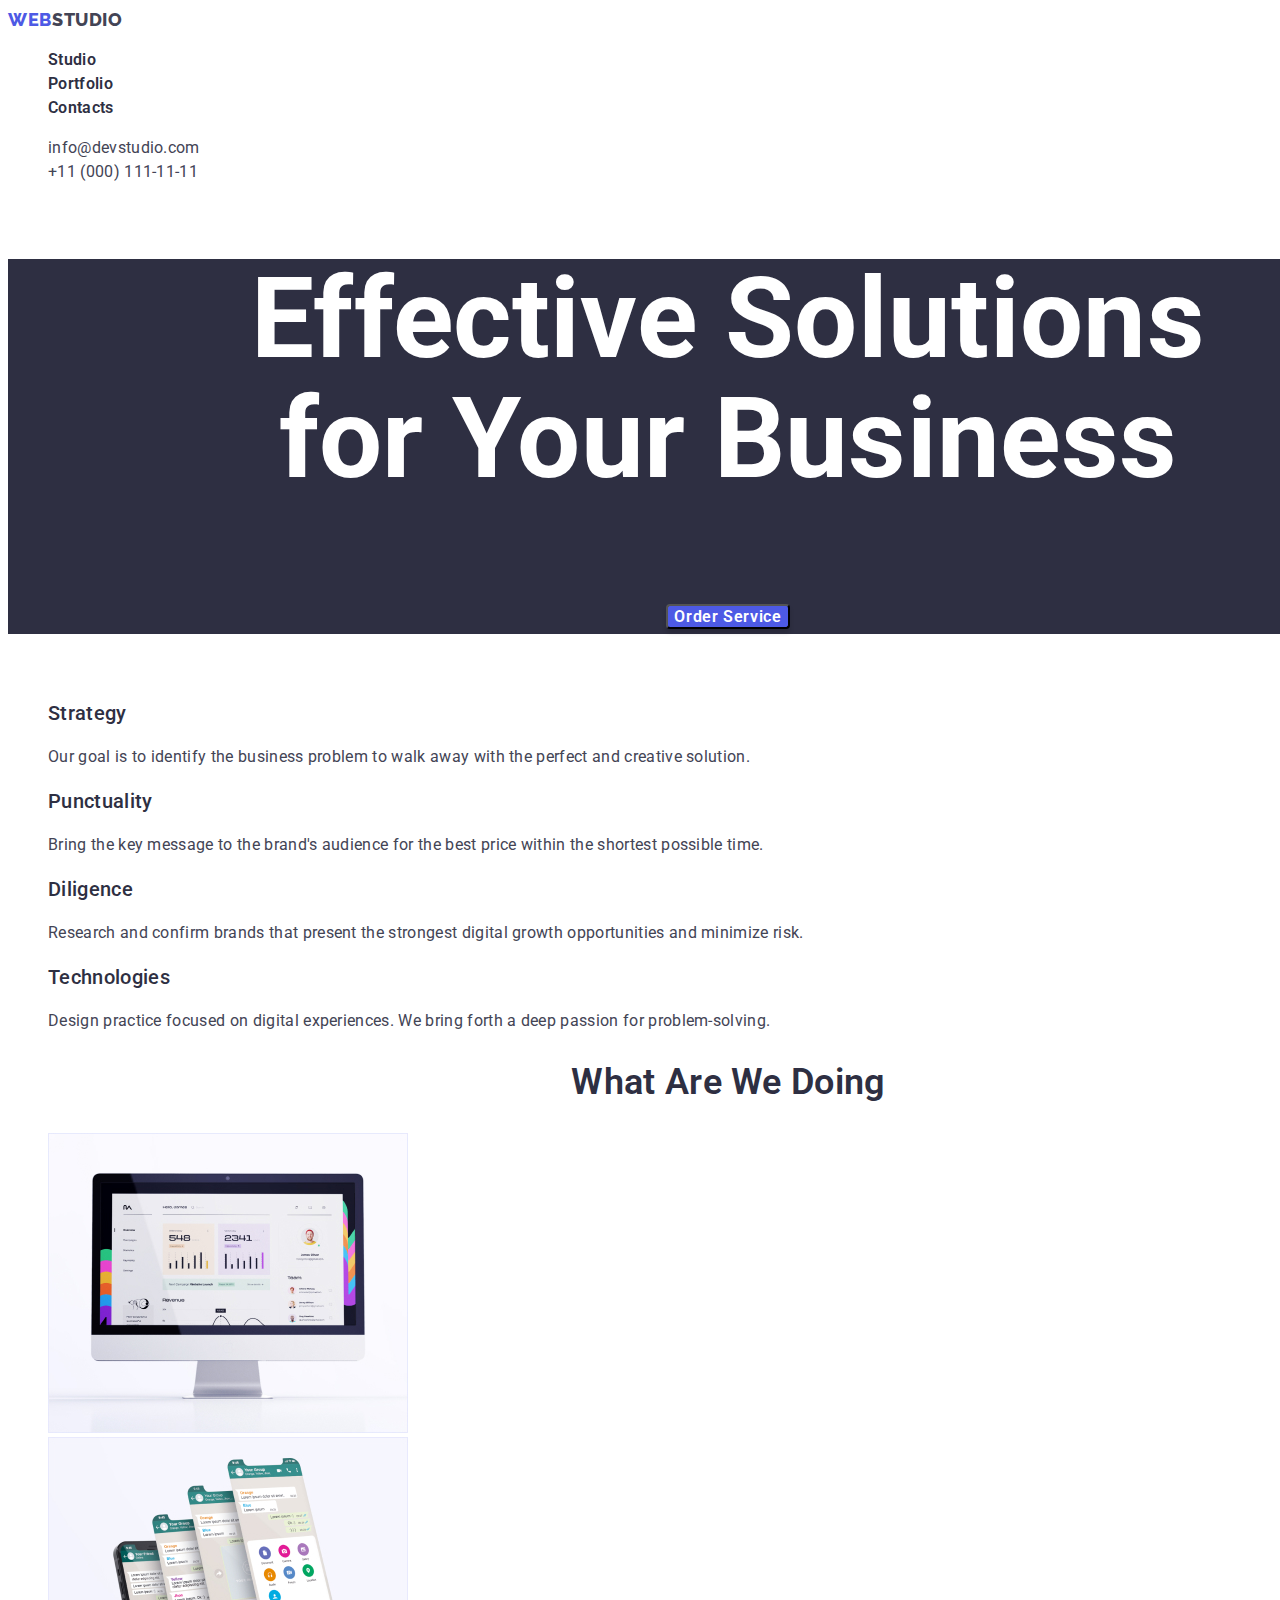
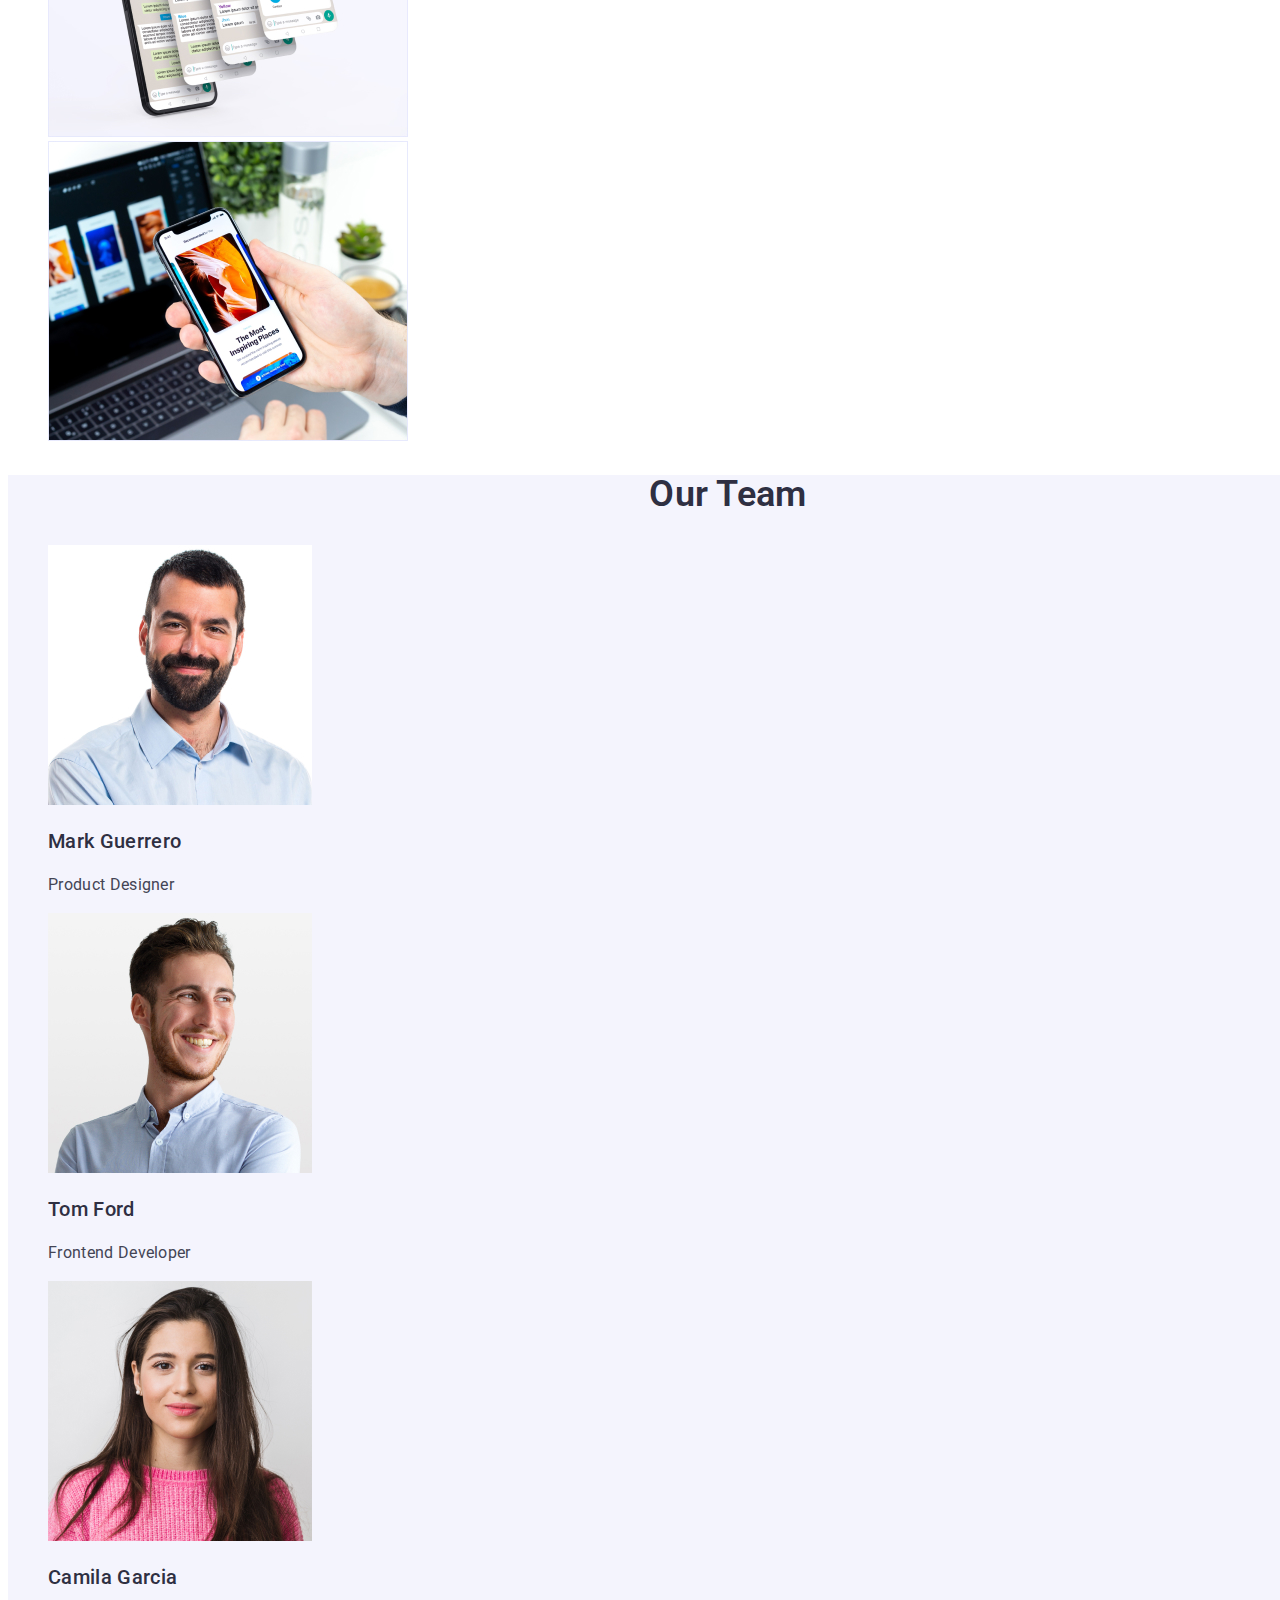
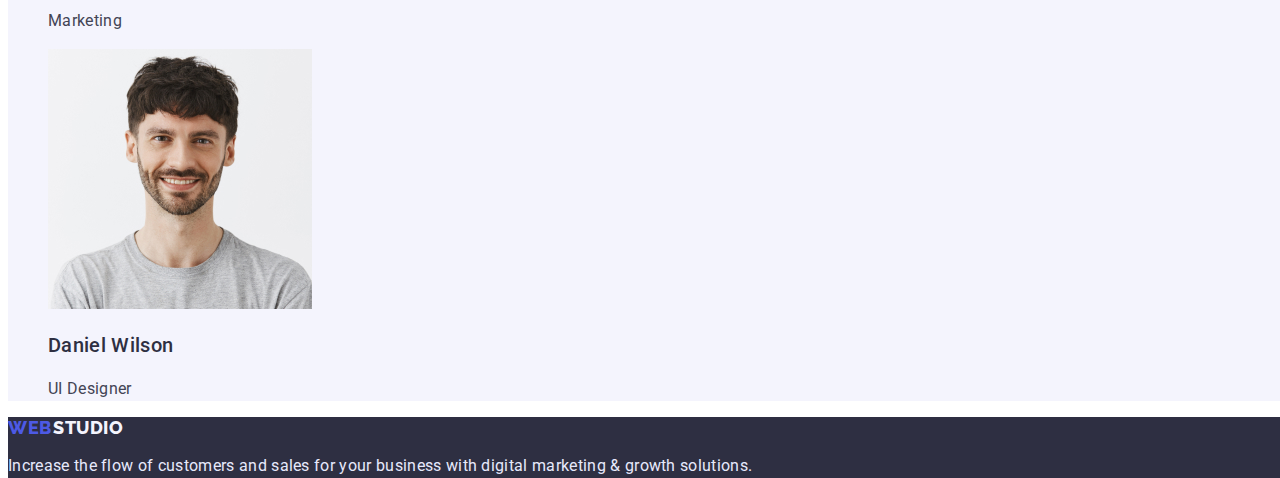
<file: index.html>
<!DOCTYPE html>
<html lang="en">
<head>
    <meta charset="UTF-8">
    <meta http-equiv="X-UA-Compatible" content="IE=edge">
    <meta name="viewport" content="width=device-width, initial-scale=1.0">
    <title>WebStudio</title>
    <link rel="preconnect" href="https://fonts.googleapis.com"><link rel="preconnect" href="https://fonts.gstatic.com" crossorigin><link href="https://fonts.googleapis.com/css2?family=Raleway:wght@800&family=Roboto:wght@400;500;700;900&display=swap" rel="stylesheet">
    <link rel="stylesheet" href="./css/styles.css"/>
</head>
<body>
    <header>
        <nav class="nav">
            <!-- Logo -->
            <a href="./index.html" class="logo">
                web<div class="studio">studio</div>
            </a>
            <ul>
                <li>
                    <a href="./index.html" class="nav-link">
                        Studio
                    </a>
                </li>
                <!-- Navigation -->
                <li>
                    <a href="./portfolio.html" class="nav-link">
                        Portfolio
                    </a>
                </li>
                <li>
                    <a href="" class="nav-link">
                        Contacts
                    </a>
                </li>
            </ul>
        </nav>
        <!-- Contacts -->
        <address>
            <ul>
                <li>
                    <a href="mailto:info@devstudio.com" class="adress">
                        info@devstudio.com
                    </a>
                </li>
                <li>
                    <a href="tel:+110001111111" class="adress">
                        +11 (000) 111-11-11
                    </a>
                </li>
            </ul>
        </address>    
    </header>
    <!-- Main -->
    <main>
        <!-- Hero -->
        <section class="hero">
            <h1>
                Effective Solutions <br>for Your Business
            </h1>
            <button type="button" class="button">
                Order Service
            </button>
        </section>
        <!-- Наші переваги -->
        <section class="advantages">
            <h2 class="advantages-h2">Our advantages</h2>
            <ul>
                <li>
                    <h3 class="advantages-title">
                        Strategy
                    </h3>
                    <p class="advantages-text">
                        Our goal is to identify the business problem to walk away with the perfect and creative solution.
                    </p>
                </li>
                <li>
                    <h3 class="advantages-title">
                        Punctuality
                    </h3>
                    <p class="advantages-text">
                        Bring the key message to the brand's audience for the best price within the shortest possible time.
                    </p>
                </li>
                <li>
                    <H3 class="advantages-title">
                        Diligence
                    </H3>
                    <p class="advantages-text">
                        Research and confirm brands that present the strongest digital growth opportunities and minimize risk.
                    </p>
                </li>
                <li>
                    <h3 class="advantages-title">
                        Technologies
                    </h3>
                    <p class="advantages-text">
                        Design practice focused on digital experiences. We bring forth a deep passion for problem-solving.
                    </p>
                </li>
            </ul>
        </section>
        <!-- Що ми робимо -->
        <section class=".activity">
            <h2 class="activity-title">
                What are we doing
            </h2>
            <ul>
                <li>
                    <a href="">
                        <img src="./images/imgpc.jpg" alt="Computer_screen" width="360">
                    </a>
                </li>
                <li>
                    <a href="">
                        <img src="./images/imgapp.jpg" alt="phone_applications" width="360">
                    </a>
                </li>
                <li>
                    <a href="">
                        <img src="./images/imgphone.jpg" alt="phone_in_hands" width="360">
                    </a>
                </li>
            </ul>
        </section>
        <!-- Команда -->
        <section class="team">
            <h2 class="team-title">
                Our Team
            </h2>
            <ul>
                <li>
                    <img src="./images/prod.jpg" alt="Product Designer" width="264">
                    <h3 class="team-member">
                        Mark Guerrero
                    </h3>
                    <p class="member-speciality">
                        Product Designer
                    </p>
                </li>
                <li>
                    <img src="./images/fend.jpg" alt="Frontend Developer" width="264">
                    <h3 class="team-member">
                        Tom Ford
                    </h3>
                    <p class="member-speciality">
                        Frontend Developer
                    </p>
                </li>
                <li>
                    <img src="./images/mrk.jpg" alt="Marketing" width="264">
                    <h3 class="team-member">
                        Camila Garcia
                    </h3>
                    <p class="member-speciality">
                        Marketing
                    </p>                 
                </li>
                <li>
                    <img src="./images/ui.jpg" alt="UI Designer" width="264">
                    <h3 class="team-member">
                        Daniel Wilson
                    </h3>
                    <p class="member-speciality">
                        UI Designer
                    </p>
                </li>
            </ul>
        </section>
    </main> 
    <footer class="footer">
        <a href="./index.html" class="logo">
            Web <aside class="footer-studio">Studio</aside>
        </a>
        <p class="footer-text">
            Increase the flow of customers and sales for your business with digital marketing & growth solutions.
        </p>
    </footer>
</body>
</html>
</file>
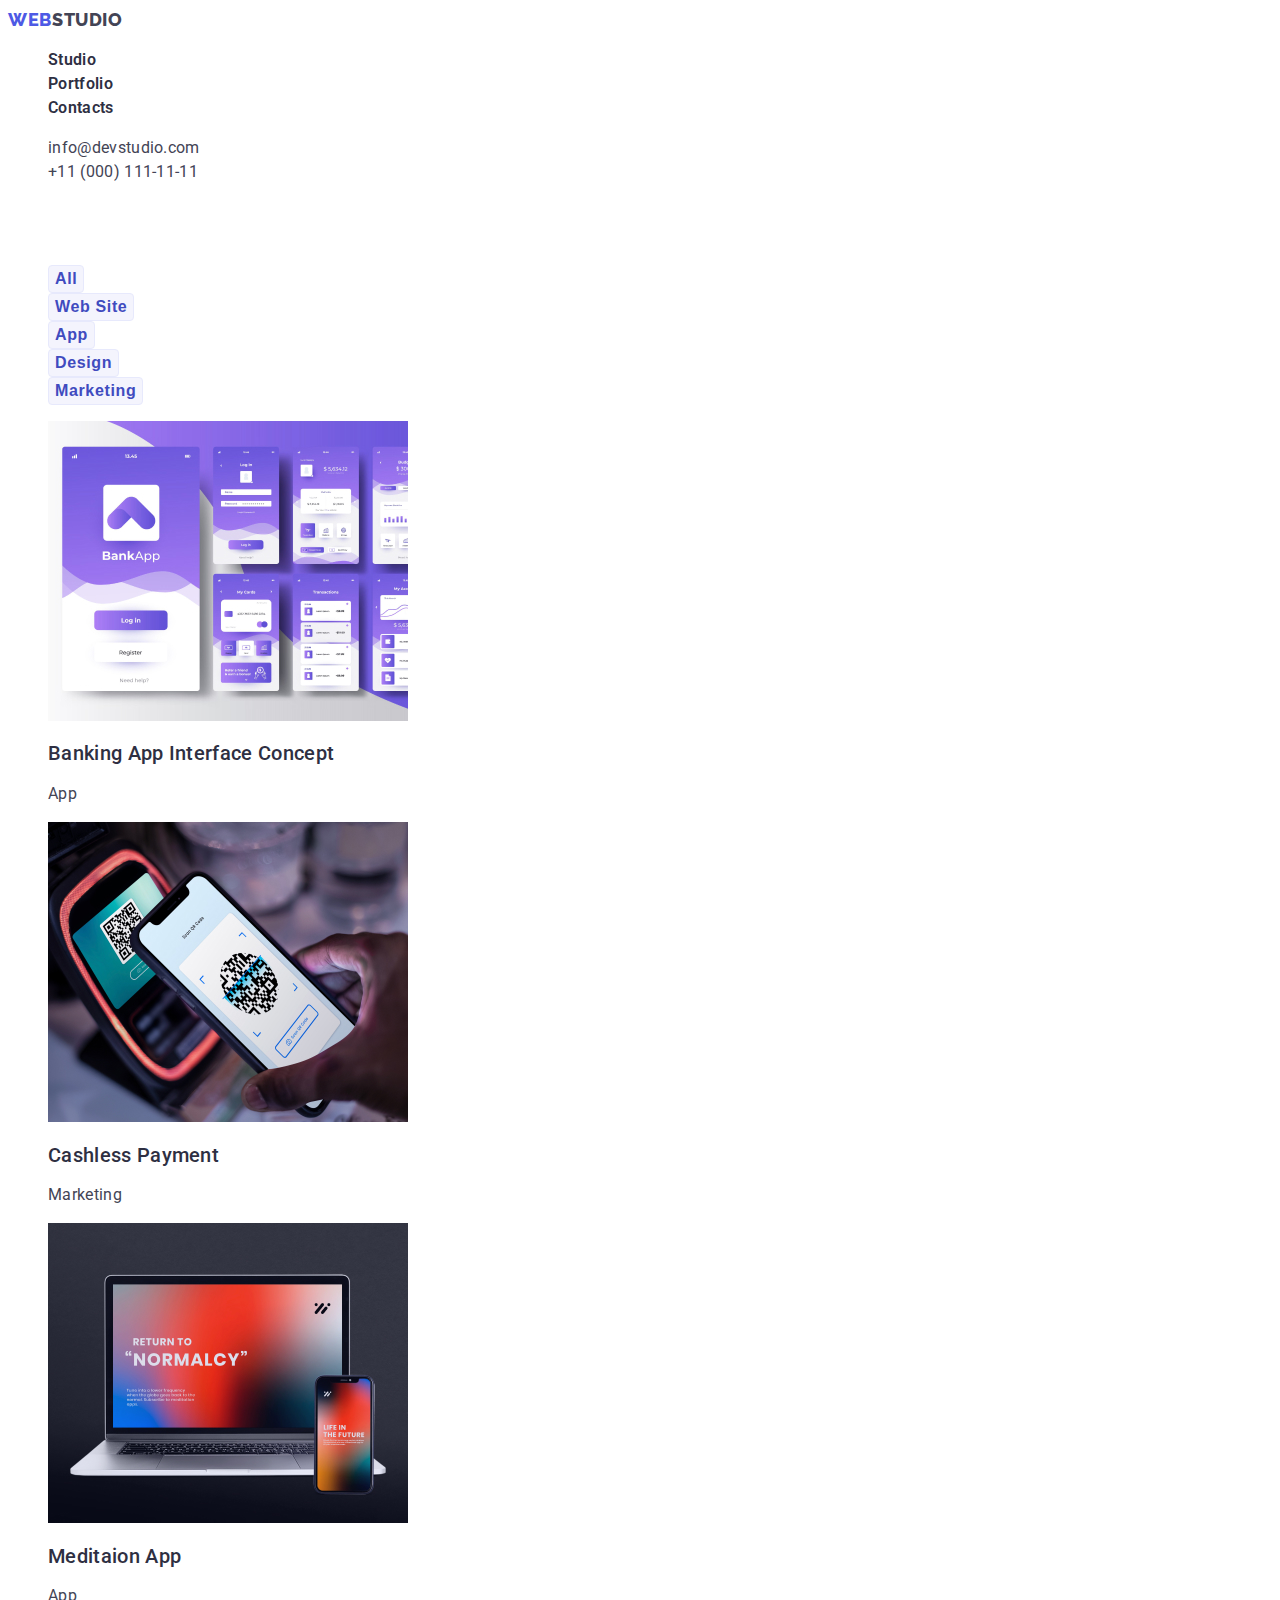
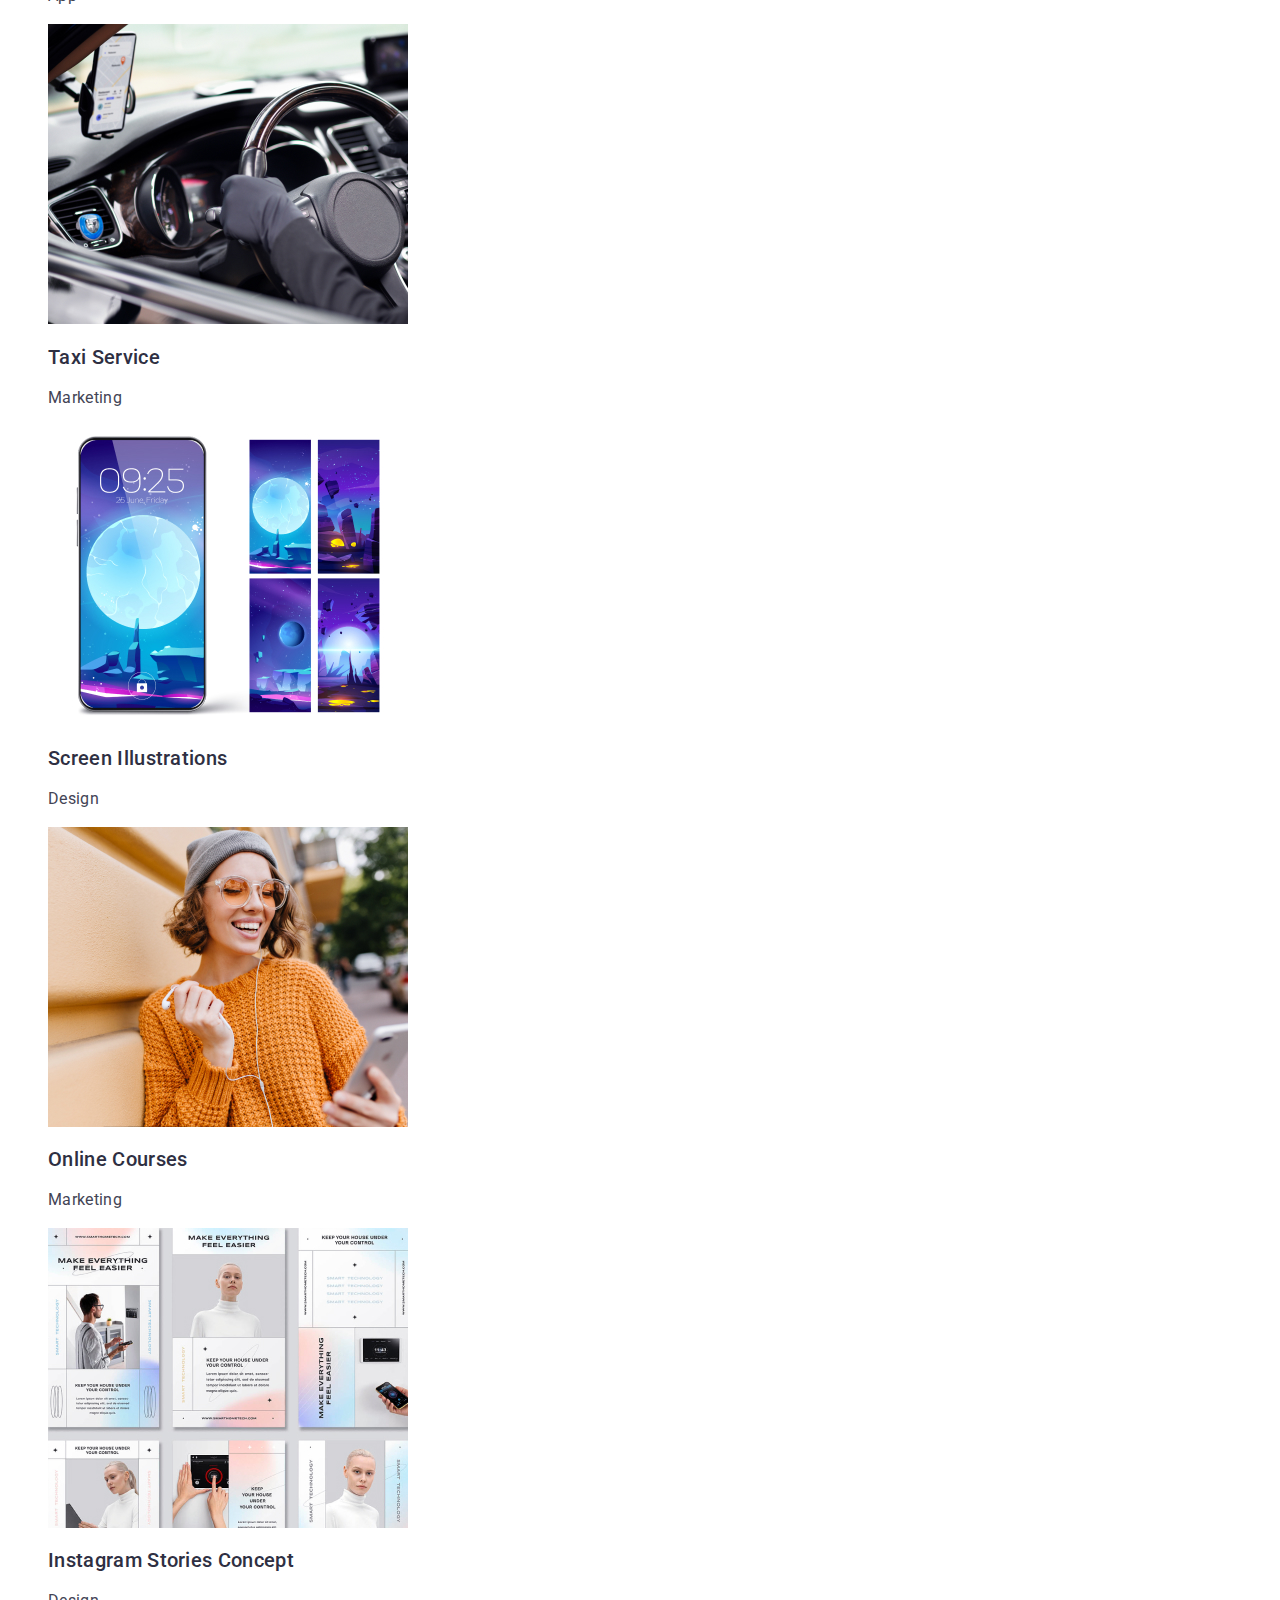
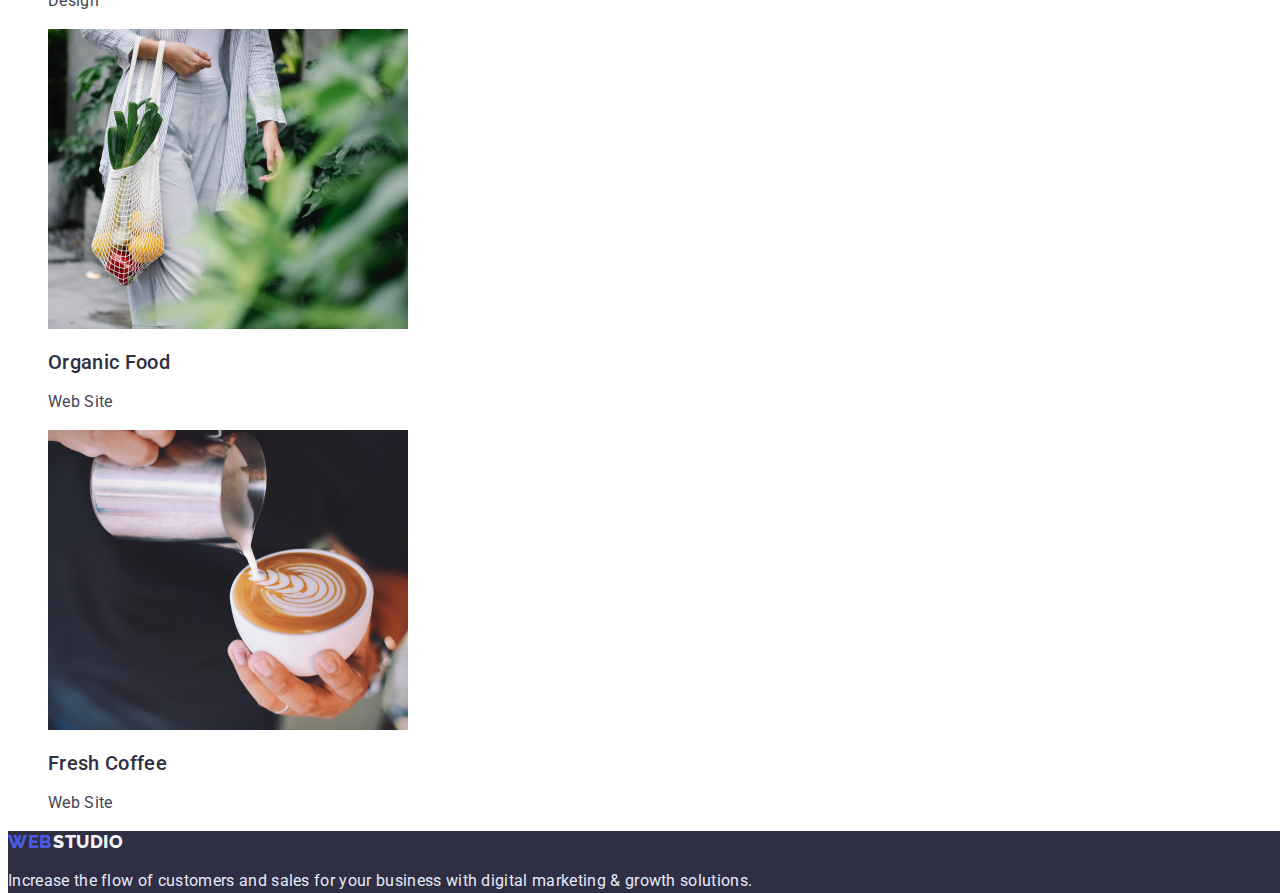
<file: portfolio.html>
<!DOCTYPE html>
<html lang="en">
    <head>
        <meta charset="UTF-8">
        <meta http-equiv="X-UA-Compatible" content="IE=edge">
        <meta name="viewport" content="width=device-width, initial-scale=1.0">
        <title>Portfolio</title>
        <link rel="preconnect" href="https://fonts.googleapis.com"><link rel="preconnect" href="https://fonts.gstatic.com" crossorigin><link href="https://fonts.googleapis.com/css2?family=Raleway:wght@800&family=Roboto:wght@400;500;700;900&display=swap" rel="stylesheet">
        <link rel="stylesheet" href="./css/styles.css"/>
    </head>
<body>
    <header>
        <nav class="nav">
            <!-- Logo -->
            <a href="./index.html" class="logo">
                web<div class="studio">studio</div>
            </a>
            <ul>
                <li>
                    <a href="./index.html" class="nav-link">
                        Studio
                    </a>
                </li>
                <!-- Navigation -->
                <li>
                    <a href="./portfolio.html" class="nav-link">
                        Portfolio
                    </a>
                </li>
                <li>
                    <a href="" class="nav-link">
                        Contacts
                    </a>
                </li>
            </ul>
        </nav>
        <!-- Contacts -->
        <address>
            <ul>
                <li>
                    <a href="mailto:info@devstudio.com" class="adress">
                        info@devstudio.com
                    </a>
                </li>
                <li>
                    <a href="tel:+110001111111" class="adress">
                        +11 (000) 111-11-11
                    </a>
                </li>
            </ul>
        </address>    
    </header>
    <main>
        <h1 class="portfolio">
            Portfolio
        </h1>
        <!-- фильтр -->
        <ul>
            <li>
                <button type="button" class="filter-button">
                    All
                </button>
            </li>
            <li>
                <button type="button" class="filter-button">
                    Web Site
                </button>
            </li>
            <li>
                <button type="button" class="filter-button">
                    App
                </button>
            </li>
            <li>
                <button type="button" class="filter-button">
                    Design
                </button>
            </li>
            <li>
                <button type="button" class="filter-button">
                    Marketing
                </button>
            </li>
        </ul>
        <!-- Наші роботи -->
        <ul class="portfolio-list">
            <li>
                <a href="">
                    <img src="./images/bankapp.jpg" alt="Banking app Screen" width="360">
                    <h2 class="portfolio-title">
                        Banking App Interface Concept
                    </h2>
                    <p class="portfolio-text">
                        App
                    </p>
                </a>
            </li>
            <li>
                <a href="">
                    <img src="./images/markapp.jpg" alt="Cashless Payment" width="360">
                    <h2 class="portfolio-title">
                        Cashless Payment
                    </h2>
                    <p class="portfolio-text">
                        Marketing
                    </p>
                </a>  
            </li>
            <li>
                <a href="">
                    <img src="./images/laptopimg.jpg" alt="Laptop with Phone" width="360">
                    <h2 class="portfolio-title">
                        Meditaion App
                    </h2>
                    <p class="portfolio-text">
                        App
                    </p>                    
                </a>
            </li>
            <li>
                <a href="">
                    <img src="./images/car.jpg" alt="Phone in car" width="360">
                    <h2 class="portfolio-title">
                        Taxi Service
                    </h2>
                    <p class="portfolio-text">
                        Marketing
                    </p>
                </a>
            </li>
            <li>
                <a href="">
                    <img src="./images/screen.jpg" alt="Phone screen" width="360">
                    <h2 class="portfolio-title">
                        Screen Illustrations
                    </h2>
                    <p class="portfolio-text">
                        Design
                    </p>   
                </a> 
            </li>
            <li>
                <a href="">
                    <img src="./images/girl.jpg" alt="Girl in yellow glasses" width="360">
                    <h2 class="portfolio-title">
                        Online Courses
                    </h2>
                    <p class="portfolio-text">
                        Marketing
                    </p>  
                </a>  
            </li>
            <li>
                <a href="">
                    <img src="./images/design.jpg" alt="Multiple pictures" width="360">
                    <h2 class="portfolio-title">
                        Instagram Stories Concept
                    </h2>
                    <p class="portfolio-text">
                        Design
                    </p>   
                </a>
            </li>
            <li>
                <a href="">
                    <img src="./images/food.jpg" alt="Woman with bag of food" width="360">
                    <h2 class="portfolio-title">
                        Organic Food
                    </h2>
                    <p class="portfolio-text">
                        Web Site
                    </p>   
                </a>
            </li>
            <li>
                <a href="">
                    <img src="./images/cup.jpg" alt="Cup of coffee" width="360">
                    <h2 class="portfolio-title">
                        Fresh Coffee
                    </h2>
                    <p class="portfolio-text">
                        Web Site
                    </p>  
                </a>
            </li>
        </ul>
    </main>
    <footer class="footer">
        <a href="./index.html" class="logo">
            Web <aside class="footer-studio">Studio</aside>
        </a>
        <p class="footer-text">
            Increase the flow of customers and sales for your business with digital marketing & growth solutions.
        </p>
    </footer>
</body>
</html>
</file>
<file: css/styles.css>
:root {
    /* color styles */
    --title-color:#2E2F42;
    --text-color:#434455;
    --secondary-color:#FFFFFF;
    --logo-button-color:#4D5AE5;
    --accent-color:#404BBF;

    /* logo styles */
    --font-weight-logo:800;
    --font-size-logo:18px;
    --letter-spacing-logo: 0.03em;
    --font-family-logo:'Raleway';
    /* Main sections styles */
    --font-family-main:'roboto';
    --font-weight-large: 600;
    --font-weight-medium: 500;
    --font-weight-small: 400;


}

body{
    font-family: var(--font-family-main), sans-serif;
    color: var(--text-color);
    background-color: var(--secondary-color);
    letter-spacing: 0.02em;
    width: 1440px;
    height: 2593px;
}

ul{
    list-style: none;
}

/* Header */
/* Logo */
.logo{
    color: var(--logo-button-color);
    font-family:var(--font-family-logo);
    font-weight: var(--font-weight-logo);
    font-size: var(--font-size-logo);
    line-height: 1.33;
    text-decoration:none;
    letter-spacing: var(--letter-spacing-logo
    );
    text-transform: uppercase;
}

.studio{
    color: var(--text-color);
    margin-top: -24px;
    margin-left: 44px;
}

/* Navigation */
.nav-link{
    color: var(--title-color);
    font-weight: var(--font-weight-large);
    font-size: 16px;
    line-height: 1.5;
    text-decoration: none;
    list-style: none;
}

.nav-link:hover, .nav-link:focus{
    color: var(--accent-color);
}

.adress{
    color: var(--text-color);
    font-weight: var(--font-weight-small);
    font-size: 16px;
    line-height: 1.5;
    text-decoration: none;
    font-family: var(--font-family-main);
    font-style: normal;
}

.adress:hover, .adress:focus {
    color: var(--accent-color);
}

/* Main page */
/* Main */
.hero{
    color: var(--secondary-color);
    background-color: var(--title-color);
    font-weight: var(--font-weight-large);
    font-size: 56px;
    line-height: 1.07;
    text-align: center;
}

.hero>.button{
    color: var(--secondary-color);
    background-color: var(--logo-button-color);
    box-shadow: 0px 4px 4px rgba(0, 0, 0, 0.15);
    border-radius: 4px;
    font-family: var(--font-family-main);
    font-weight: var(--font-weight-large);
    font-size: 16px;
    line-height: 1.19; 
    letter-spacing: 0.04em; 
    cursor: pointer;
    }

.hero>.button:hover, .hero>.button:focus {
    background-color: var(--accent-color);
}


.advantages-h2{
    opacity: 0;
}

.advantages-title{
    color: var(--title-color);
    font-weight: var(--font-weight-medium);
    font-size: 20px;
    line-height: 1.2;
}

.advantages-text{
    font-weight: var(--font-weight-small);
    font-size: 16px;
    line-height: 1.5;
}

.activity-title, .team-title{
    font-weight: var(--font-weight-large);
    font-size: 36px;
    line-height: 1.11;
    text-align: center;
    text-transform: capitalize;
    color: var(--title-color);
}
.team{
    background-color: #F4F4FD;
}

.team-member{
    color: var(--title-color);
    font-weight: var(--font-weight-medium);
    font-size: 20px;
    line-height: 1.2;
}

.member-speciality{
    font-weight: var(--font-weight-small);
    font-size: 16px;
    line-height: 1.5;
}

/* Footer */
.footer{
    background-color: var(--title-color);
}

.footer>.logo{
    color: var(--logo-button-color);
    font-family: var(--font-family-logo);
    font-weight: var(--font-weight-logo);
    font-size: var(--font-size-logo);
    line-height: 1.17;
    text-decoration: none;
    letter-spacing: var(--letter-spacing-logo);
}

.footer-studio{
    color: #F4F4FD;
    margin-top: -21px;
    margin-left: 45px;
}

.footer-text{
    color: #E7E9FC;
    font-weight: var(--font-weight-small);
    font-size: 16px;
    line-height: 1.5;
}





/* Portfolio page */
/* Main */
.portfolio{
    opacity: 0;
}

.filter-button{
    color:var(--accent-color);
    font-weight: var(--font-weight-large);
    font-size: 16px;
    line-height: 1.5;
    display: flex;
    align-items: center;
    text-align: center;
    background-color: #F4F4FD;
    border: 1px solid #E7E9FC;
    border-radius: 4px;
    letter-spacing: 0.04em;
    cursor: pointer;
}

.filter-button:hover, .filter-button:focus{
    color: var(--secondary-color);
    background-color:var(--accent-color);
}


.portfolio-list a{
    text-decoration: none;
}

.portfolio-title{
    color: var(--title-color);
    font-weight: var(--font-weight-medium);
    font-size: 20px;
    line-height: 1.2;
}

.portfolio-text{
    font-weight: var(--font-weight-small);
    font-size: 16px;
    line-height: 1.5;
    color: var(--text-color);
}
</file>
